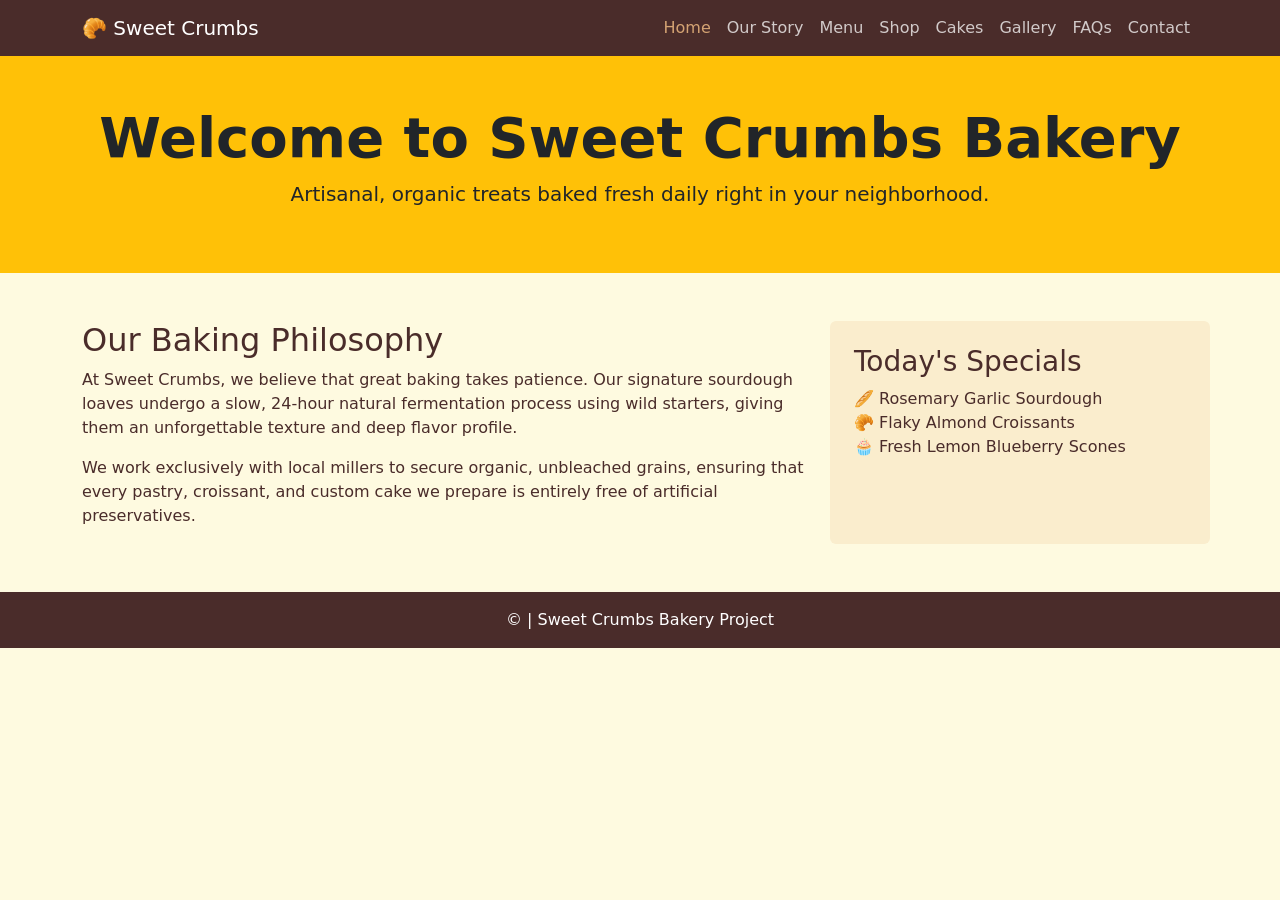
<file: index.html>
<!DOCTYPE html>
<html lang="en">
<head>
    <meta charset="UTF-8">
    <meta name="viewport" content="width=device-width, initial-scale=1.0">
    <title>Sweet Crumbs Bakery | Home</title>
    <link href="https://cdn.jsdelivr.net/npm/bootstrap@5.3.3/dist/css/bootstrap.min.css" rel="stylesheet">
    <link rel="stylesheet" href="css/style.css"> 
</head>
<body>

    <nav class="navbar navbar-expand-lg navbar-dark bg-dark">
    <div class="container">
        <a class="navbar-brand" href="index.html">🥐 Sweet Crumbs</a>
        <div class="navbar-nav ms-auto">
            <a class="nav-link active" href="index.html">Home</a>
            <a class="nav-link" href="about.html">Our Story</a> 
            <a class="nav-link" href="menu.html">Menu</a>
            <a class="nav-link" href="shop.html">Shop</a>
            <a class="nav-link" href="custom-orders.html">Cakes</a>
            <a class="nav-link" href="gallery.html">Gallery</a>
            <a class="nav-link" href="faq.html">FAQs</a>
            <a class="nav-link" href="contact.html">Contact</a>
        </div>
    </div>
</nav>

    <div class="p-5 text-center bg-warning text-dark">
        <h1 class="display-4 fw-bold">Welcome to Sweet Crumbs Bakery</h1>
        <p class="lead">Artisanal, organic treats baked fresh daily right in your neighborhood.</p>
    </div>

    <div class="container my-5">
        <div class="row">
            <div class="col-md-8">
                <h2>Our Baking Philosophy</h2>
                <p>At Sweet Crumbs, we believe that great baking takes patience. Our signature sourdough loaves undergo a slow, 24-hour natural fermentation process using wild starters, giving them an unforgettable texture and deep flavor profile.</p>
                <p>We work exclusively with local millers to secure organic, unbleached grains, ensuring that every pastry, croissant, and custom cake we prepare is entirely free of artificial preservatives.</p>
            </div>
            
            <div class="col-md-4 bg-light p-4 rounded">
                <h3>Today's Specials</h3>
                <ul class="list-unstyled">
                    <li>🥖 Rosemary Garlic Sourdough</li>
                    <li>🥐 Flaky Almond Croissants</li>
                    <li>🧁 Fresh Lemon Blueberry Scones</li>
                </ul>
            </div>
        </div>
    </div>

    <footer class="bg-dark text-white text-center py-3">
        <p class="mb-0">&copy;  | Sweet Crumbs Bakery Project</p>
    </footer>

    <script src="https://cdn.jsdelivr.net/npm/bootstrap@5.3.3/dist/js/bootstrap.bundle.min.js"></script>
    <script src="js/main.js"></script>
</body>
</html>
</file>
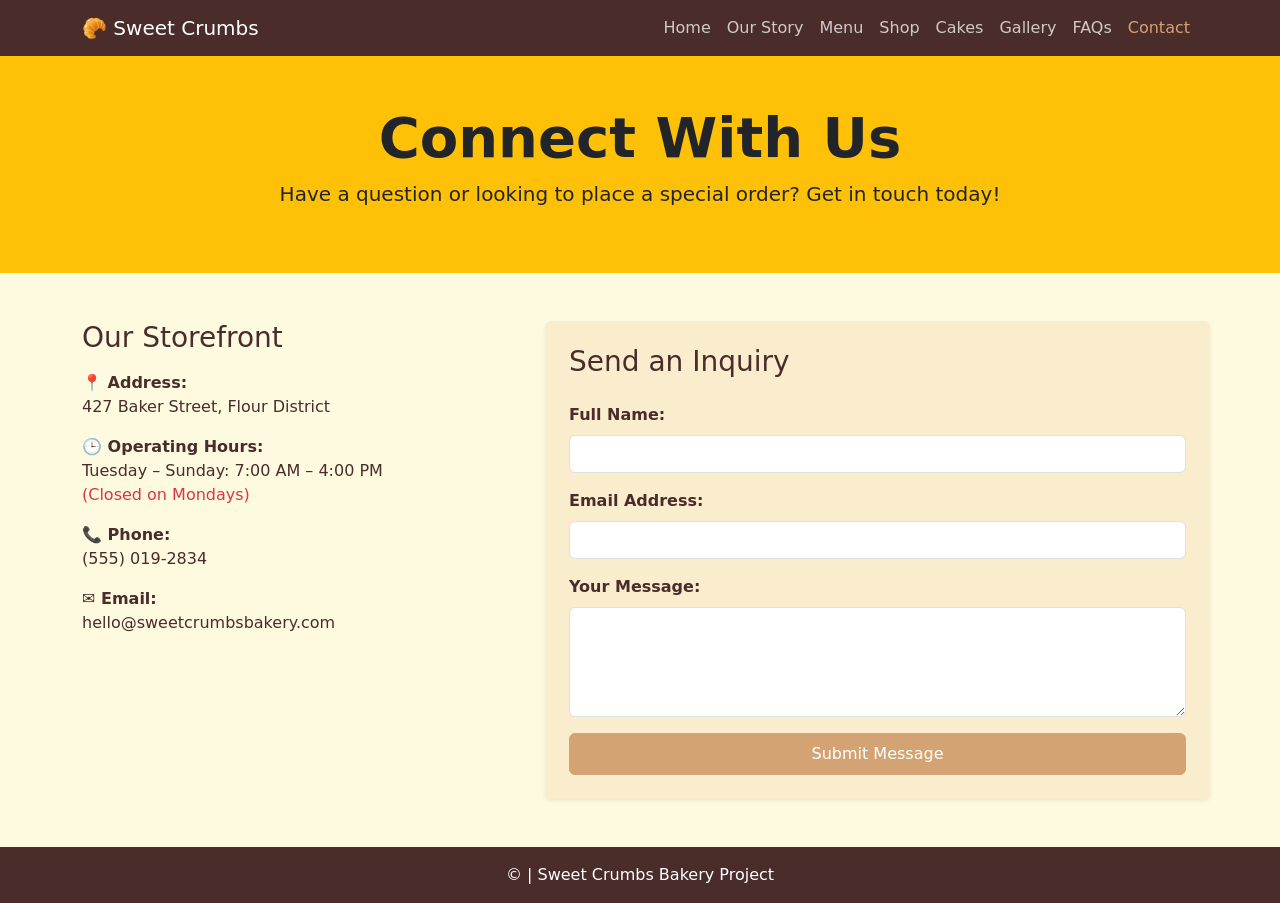
<file: contact.html>
<!DOCTYPE html>
<html lang="en">
<head>
    <meta charset="UTF-8">
    <meta name="viewport" content="width=device-width, initial-scale=1.0">
    <title>Sweet Crumbs Bakery | Contact Us</title>
    <link href="https://cdn.jsdelivr.net/npm/bootstrap@5.3.3/dist/css/bootstrap.min.css" rel="stylesheet">
    <link rel="stylesheet" href="css/style.css"> 
</head>
<body>

    <nav class="navbar navbar-expand-lg navbar-dark bg-dark">
        <div class="container">
            <a class="navbar-brand" href="index.html">🥐 Sweet Crumbs</a>
            <div class="navbar-nav ms-auto">
                <a class="nav-link" href="index.html">Home</a>
                <a class="nav-link" href="about.html">Our Story</a> 
                <a class="nav-link" href="menu.html">Menu</a>
                <a class="nav-link" href="shop.html">Shop</a>
                <a class="nav-link" href="custom-orders.html">Cakes</a>
                <a class="nav-link" href="gallery.html">Gallery</a>
                <a class="nav-link" href="faq.html">FAQs</a>
                <a class="nav-link active" href="contact.html">Contact</a>
            </div>
        </div>
    </nav>

    <div class="p-5 text-center bg-warning text-dark">
        <h1 class="display-4 fw-bold">Connect With Us</h1>
        <p class="lead">Have a question or looking to place a special order? Get in touch today!</p>
    </div>

    <div class="container my-5">
        <div class="row">
            
            <div class="col-md-5 mb-4">
                <h3>Our Storefront</h3>
                <p class="mt-3"><strong>📍 Address:</strong><br>427 Baker Street, Flour District</p>
                <p><strong>🕒 Operating Hours:</strong><br>Tuesday – Sunday: 7:00 AM – 4:00 PM<br><span class="text-danger">(Closed on Mondays)</span></p>
                <p><strong>📞 Phone:</strong><br>(555) 019-2834</p>
                <p><strong>✉️ Email:</strong><br>hello@sweetcrumbsbakery.com</p>
            </div>
            
            <div class="col-md-7 bg-light p-4 rounded shadow-sm">
                <h3 class="mb-4">Send an Inquiry</h3>
                
                <div id="formSuccessMessage" class="alert alert-success d-none" role="alert">
                    ✨ Thank you! Your message has been sent successfully. We will respond within 24 hours.
                </div>

                <form id="bakeryContactForm" novalidate>
                    <div class="mb-3">
                        <label for="userName" class="form-label fw-bold">Full Name:</label>
                        <input type="text" class="form-control" id="userName" required>
                        <div id="nameError" class="text-danger small mt-1 d-none">Please enter your full name.</div>
                    </div>

                    <div class="mb-3">
                        <label for="userEmail" class="form-label fw-bold">Email Address:</label>
                        <input type="email" class="form-control" id="userEmail" required>
                        <div id="emailError" class="text-danger small mt-1 d-none">Please enter a valid email address.</div>
                    </div>

                    <div class="mb-3">
                        <label for="userMessage" class="form-label fw-bold">Your Message:</label>
                        <textarea class="form-control" id="userMessage" rows="4" required></textarea>
                        <div id="messageError" class="text-danger small mt-1 d-none">Your message content cannot be left blank.</div>
                    </div>

                    <button type="submit" class="btn btn-warning w-100 py-2">Submit Message</button>
                </form>
            </div>

        </div>
    </div>

    <footer class="bg-dark text-white text-center py-3">
        <p class="mb-0">&copy; | Sweet Crumbs Bakery Project</p>
    </footer>

    <script src="https://cdn.jsdelivr.net/npm/bootstrap@5.3.3/dist/js/bootstrap.bundle.min.js"></script>
    <script src="js/main.js"></script>
</body>
</html>
</file>
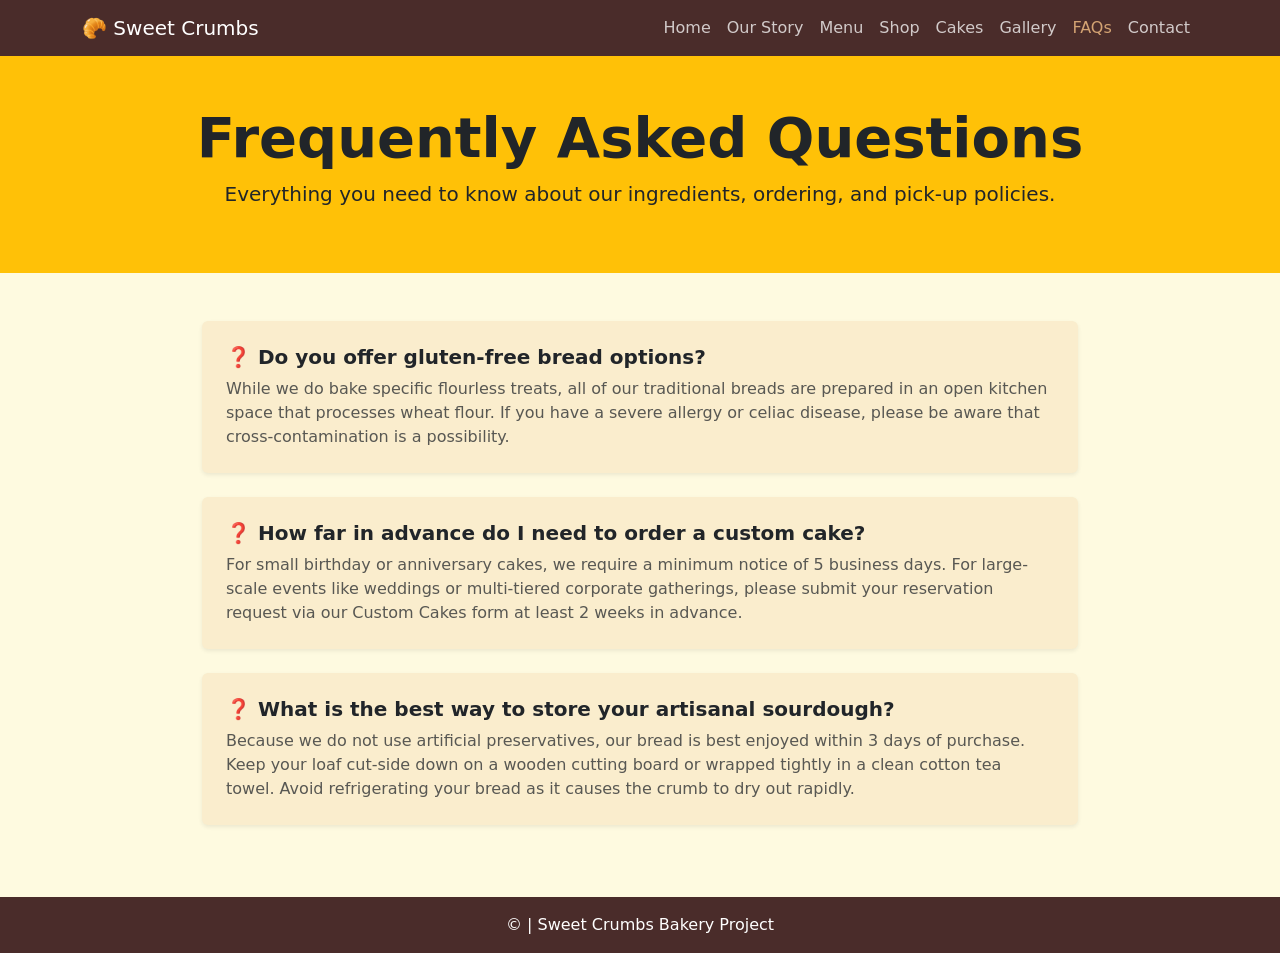
<file: faq.html>
<!DOCTYPE html>
<html lang="en">
<head>
    <meta charset="UTF-8">
    <meta name="viewport" content="width=device-width, initial-scale=1.0">
    <title>Sweet Crumbs Bakery | FAQs</title>
    <link href="https://cdn.jsdelivr.net/npm/bootstrap@5.3.3/dist/css/bootstrap.min.css" rel="stylesheet">
    <link rel="stylesheet" href="css/style.css"> 
</head>
<body>

    <nav class="navbar navbar-expand-lg navbar-dark bg-dark">
        <div class="container">
            <a class="navbar-brand" href="index.html">🥐 Sweet Crumbs</a>
            <div class="navbar-nav ms-auto">
                <a class="nav-link" href="index.html">Home</a>
                <a class="nav-link" href="about.html">Our Story</a> 
                <a class="nav-link" href="menu.html">Menu</a>
                <a class="nav-link" href="shop.html">Shop</a>
                <a class="nav-link" href="custom-orders.html">Cakes</a>
                <a class="nav-link" href="gallery.html">Gallery</a>
                <a class="nav-link active" href="faq.html">FAQs</a>
                <a class="nav-link" href="contact.html">Contact</a>
            </div>
        </div>
    </nav>

    <div class="p-5 text-center bg-warning text-dark">
        <h1 class="display-4 fw-bold">Frequently Asked Questions</h1>
        <p class="lead">Everything you need to know about our ingredients, ordering, and pick-up policies.</p>
    </div>

    <div class="container my-5" style="max-width: 900px;">
        <div class="row">
            <div class="col-12">
                
                <div class="mb-4 p-4 bg-light rounded shadow-sm">
                    <h5 class="fw-bold text-dark">❓ Do you offer gluten-free bread options?</h5>
                    <p class="mb-0 text-muted">While we do bake specific flourless treats, all of our traditional breads are prepared in an open kitchen space that processes wheat flour. If you have a severe allergy or celiac disease, please be aware that cross-contamination is a possibility.</p>
                </div>

                <div class="mb-4 p-4 bg-light rounded shadow-sm">
                    <h5 class="fw-bold text-dark">❓ How far in advance do I need to order a custom cake?</h5>
                    <p class="mb-0 text-muted">For small birthday or anniversary cakes, we require a minimum notice of 5 business days. For large-scale events like weddings or multi-tiered corporate gatherings, please submit your reservation request via our Custom Cakes form at least 2 weeks in advance.</p>
                </div>

                <div class="mb-4 p-4 bg-light rounded shadow-sm">
                    <h5 class="fw-bold text-dark">❓ What is the best way to store your artisanal sourdough?</h5>
                    <p class="mb-0 text-muted">Because we do not use artificial preservatives, our bread is best enjoyed within 3 days of purchase. Keep your loaf cut-side down on a wooden cutting board or wrapped tightly in a clean cotton tea towel. Avoid refrigerating your bread as it causes the crumb to dry out rapidly.</p>
                </div>

            </div>
        </div>
    </div>

    <footer class="bg-dark text-white text-center py-3">
        <p class="mb-0">&copy;  | Sweet Crumbs Bakery Project</p>
    </footer>

    <script src="https://cdn.jsdelivr.net/npm/bootstrap@5.3.3/dist/js/bootstrap.bundle.min.js"></script>
    <script src="js/main.js"></script>
</body>
</html>
</file>
<file: css/style.css>
body {
    background-color: #FEFAE0;
    color: #4A2C2A;
}

.bg-dark {
    background-color: #4A2C2A !important;
}

.navbar-nav .nav-link {
    color: rgba(255, 255, 255, 0.75) !important;
    text-decoration: none !important;
    transition: color 0.2s ease-in-out;
}

.navbar-nav .nav-link.active, 
.navbar-nav .nav-link:hover {
    color: #D4A373 !important;
}

.btn-warning {
    background-color: #D4A373;
    border-color: #D4A373;
    color: #ffffff;
    font-weight: 500;
}

.btn-warning:hover {
    background-color: #A3704C;
    border-color: #A3704C;
    color: #ffffff;
}

.bg-light {
    background-color: #FAEDCD !important;
}

.card {
    transition: transform 0.2s ease-in-out;
}

.card:hover {
    transform: translateY(-5px);
}
</file>
